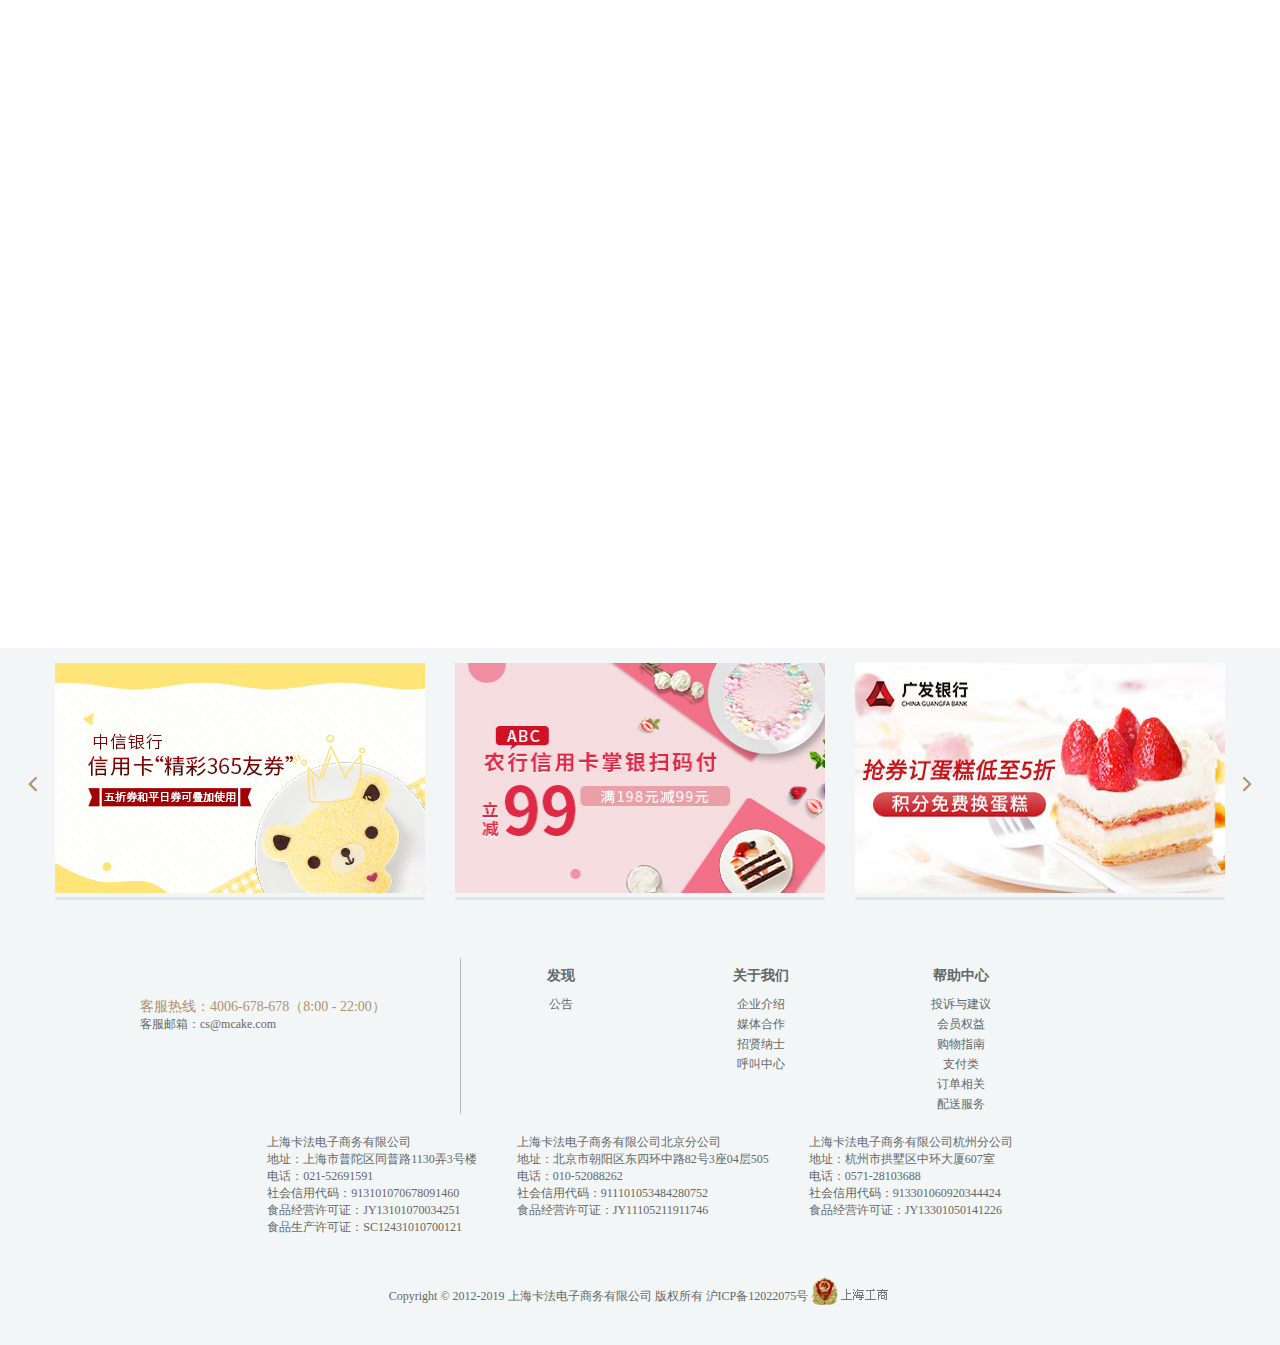
<file: public/footer.html>
<!DOCTYPE html>
<html lang="en">
<head>
    <meta charset="UTF-8">
    <meta name="viewport" content="width=device-width, initial-scale=1.0">
    <meta http-equiv="X-UA-Compatible" content="ie=edge">
    <title>Document</title>
    <link rel="stylesheet" href="./css/comm.css">
    <link rel="stylesheet" href="./css/footer.css">
    <link rel="stylesheet" href="./css/iconfont/iconfont.css">
</head>
<body>
    <br><br><br><br><br><br><br><br><br><br><br><br><br><br><br><br><br><br><br><br><br><br><br><br><br><br><br><br><br><br><br><br><br><br><br><br>
    <footer class="footer">
        <table></table>
        <div class="wallBox">
            <span class="iconfont icon-angle-left"></span>
            <span class="iconfont icon-angle-right"></span>
            <div class="wallBox-scroller">
                <table></table>
                <ul class="scrollerList clearfix trans">
                    <li>
                        <a href="javascript:;">
                            <img src="img/1.jpg" alt="">
                        </a>
                    </li>
                    <li>
                        <a href="javascript:;">
                            <img src="img/2.jpg" alt="">
                        </a>
                    </li>
                    <li>
                        <a href="javascript:;">
                            <img src="img/3.jpg" alt="">
                        </a>
                    </li>
                    <li>
                        <a href="javascript:;">
                            <img src="img/4.jpg" alt="">
                        </a>
                    </li>
                    <li>
                        <a href="javascript:;">
                            <img src="img/5.jpg" alt="">
                        </a>
                    </li>
                    <li>
                        <a href="javascript:;">
                            <img src="img/1.jpg" alt="">
                        </a>
                    </li>
                    <li>
                        <a href="javascript:;">
                            <img src="img/2.jpg" alt="">
                        </a>
                    </li>
                    <li>
                        <a href="javascript:;">
                            <img src="img/3.jpg" alt="">
                        </a>
                    </li>
                    <li>
                        <a href="javascript:;">
                            <img src="img/4.jpg" alt="">
                        </a>
                    </li>
                </ul>
            </div>
        </div>
        <div class="footBox">
            <div class="boxLeft">
                <p>客服热线：4006-678-678（8:00 - 22:00）</p>
                <p>客服邮箱：cs@mcake.com</p>
            </div>
            <div class="boxRight">
                <ul class="discover">
                    <li><b>发现</b></li>
                    <li>公告</li>
                    <li><span></span><span></span></li>
                </ul>
                <ul class="aboutus">
                    <li><b>关于我们</b></li>
                    <li>企业介绍</li>
                    <li>媒体合作</li>
                    <li>招贤纳士</li>
                    <li>呼叫中心</li>
                </ul>
                <ul class="help">
                    <li><b>帮助中心</b></li>
                    <li>投诉与建议</li>
                    <li>会员权益</li>
                    <li>购物指南</li>
                    <li>支付类</li>
                    <li>订单相关</li>
                    <li>配送服务</li>
                </ul>
            </div>
            <div class="clearfix"></div>
        </div>
        <div class="copyRighta">
            <table>
                <tr>
                    <td>
                        上海卡法电子商务有限公司
                    </td>
                    <td>
                        上海卡法电子商务有限公司北京分公司
                    </td>
                    <td>
                        上海卡法电子商务有限公司杭州分公司
                    </td>
                </tr>
                <tr>
                    <td>
                        地址：上海市普陀区同普路1130弄3号楼
                    </td>
                    <td>
                        地址：北京市朝阳区东四环中路82号3座04层505
                    </td>
                    <td>
                        地址：杭州市拱墅区中环大厦607室
                    </td>
                </tr>
                <tr>
                    <td>
                        电话：021-52691591
                    </td>
                    <td>
                        电话：010-52088262
                    </td>
                    <td>
                        电话：0571-28103688
                    </td>
                </tr>
                <tr>
                    <td>
                        社会信用代码：913101070678091460
                    </td>
                    <td>
                        社会信用代码：911101053484280752
                    </td>
                    <td>
                        社会信用代码：913301060920344424
                    </td>
                </tr>
                <tr>
                    <td>
                        食品经营许可证：JY13101070034251
                    </td>
                    <td>
                        食品经营许可证：JY11105211911746
                    </td>
                    <td>
                        食品经营许可证：JY13301050141226
                    </td>
                </tr>
                <tr>
                    <td>
                        食品生产许可证：SC12431010700121
                    </td>
                    <td></td>
                    <td></td>
                </tr>
            </table>
        </div>
        <div class="copyRightb">
            Copyright &copy 2012-2019 上海卡法电子商务有限公司 版权所有 沪ICP备12022075号 <img src="img/gs.png"> 
        </div>
    </footer>
    <script src="js/jquery-1.11.3.js"></script>
    <script src="js/footer.js"></script>
</body>
</html>
</file>
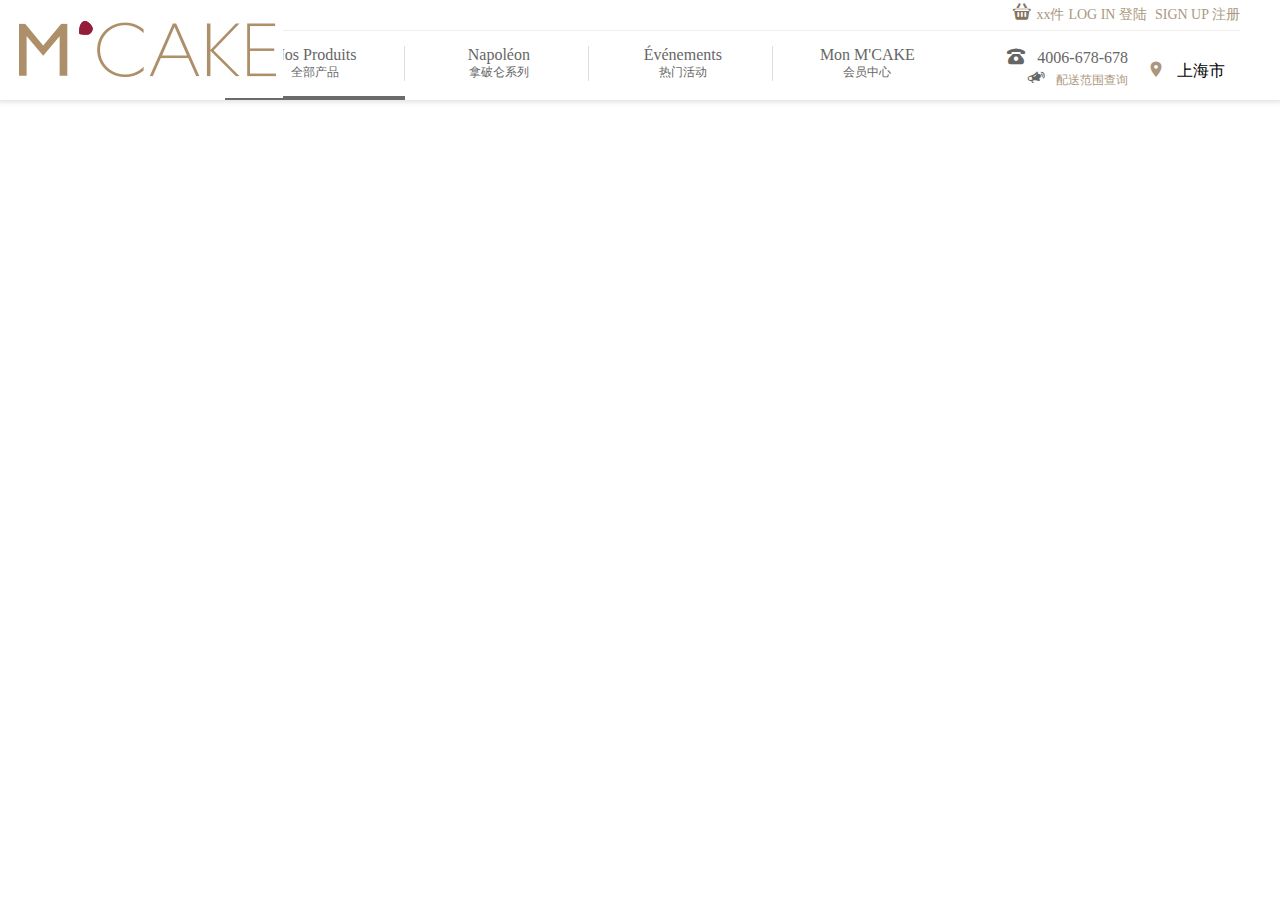
<file: public/header.html>
<!DOCTYPE html>
<html lang="en">
<head>
    <meta charset="UTF-8">
    <meta name="viewport" content="width=device-width, initial-scale=1.0">
    <meta http-equiv="X-UA-Compatible" content="ie=edge">
    <title>Document</title>
    <link rel="stylesheet" href="./css/comm.css">
    <link rel="stylesheet" href="./css/header.css">
    <link rel="stylesheet" href="./css/iconfont/iconfont.css">
</head>
<body>
    <header class="headerBkg">
        <div class="headerBox">
            <div class="boxTop">
                <span class="iconfont icon-gouwulan"></span>
                <a href="javascript:;">xx件</a>
                <a href="javascript:;">LOG IN 登陆</a>&nbsp
                <a href="javascript:;">SIGN UP 注册</a>
            </div>
            <img src="./img/logo.png" alt="" class="headerLogo">
            <div class="boxBottom">
                <ul class="navBox">
                    <li class="active">
                        <a href="javascript:;">
                            <p>Nos Produits</p>
                            <p>全部产品</p>
                        </a>
                    </li>
                    <li>
                        <a href="javascript:;">
                            <p>Napoléon</p>
                            <p>拿破仑系列</p>
                        </a>
                    </li>
                    <li>
                        <a href="javascript:;">
                            <p>Événements</p>
                            <p>热门活动</p>
                        </a>
                    </li>
                    <li>
                        <a href="javascript:;">
                            <p>Mon M'CAKE</p>
                            <p>会员中心</p>
                        </a>
                    </li>
                </ul>
                <div class="headerRight">
                    <ul>
                        <li>
                            <span class="iconfont icon-dianhua"></span>
                            4006-678-678
                        </li>
                        <li>
                            <span class="iconfont icon-laba"></span>
                            配送范围查询
                        </li>
                    </ul>
                </div>
                <div class="city">
                    <span class="iconfont icon-dingwei"></span>
                    <ul class="clist">
                        <li>上海市</li>
                        <!-- <li>北京市</li> -->
                        <!-- <li>杭州市</li> -->
                        <!-- <li>苏州市</li> -->
                    </ul>
                </div>
            </div>
        </div>
    </header>
    <script src="js/jquery-1.11.3.js"></script>
    <script src="js/header.js"></script>
</body>
</html>
</file>
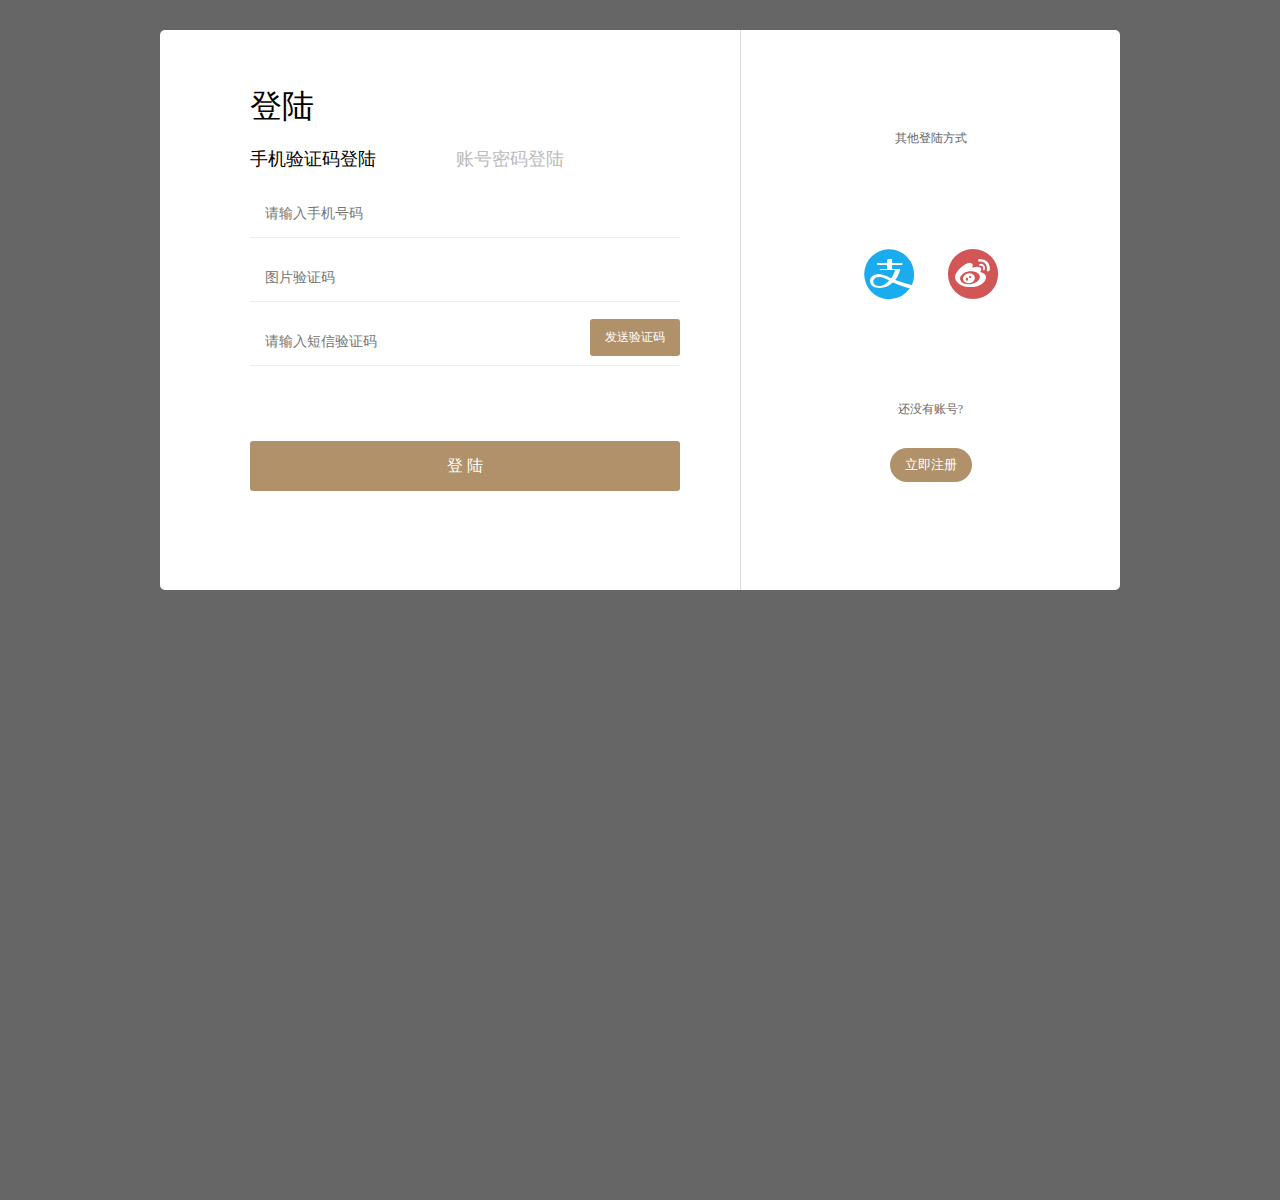
<file: public/log.html>
<!DOCTYPE html>
<html lang="en">
<head>
    <meta charset="UTF-8">
    <meta name="viewport" content="width=device-width, initial-scale=1.0">
    <meta http-equiv="X-UA-Compatible" content="ie=edge">
    <title>登陆界面</title>
    <link rel="stylesheet" href="./css/comm.css">
    <link rel="stylesheet" href="./css/log.css">
    <link rel="stylesheet" href="./css/iconfont/iconfont.css">
</head>
<body>
    <div class="bgp">
        <table></table>
        <!-- 登陆页面主体 -->
        <div class="main">
            <!-- 左边 -->
            <div class="mainLeft">
                <h1>登陆</h1>
                <ul id="tab">
                    <li class="phoneLogin active" data-toggle="tabs" data-id="tab1">手机验证码登陆</li>
                    <li class="accountLogin" data-toggle="tabs" data-id="tab2">账号密码登陆</li>
                </ul>
                <div class="tabsContainer">
                    <div class="tabItem1" id="tab1">
                        <input type="text" placeholder="请输入手机号码" class="inputStyle" >
                        <input type="text" placeholder="图片验证码" class="inputStyle">
                        <!-- <img src="" alt=""> -->
                        <input type="text" placeholder="请输入短信验证码" class="inputStyle">
                        <button class="codeBtn">发送验证码</button>
                        <button class="loginBtn">登 陆</button>
                    </div>
                    <div class="tabItem2" id="tab2">
                        <input type="text" placeholder="请输入用户名" class="inputStyle">
                        <input type="text" placeholder="请输入密码" class="inputStyle">
                        <a class="codeBtn">忘记密码</a>
                        <button class="loginBtn">登 陆</button>
                    </div>
                </div>
            </div>
            <!-- 右边 -->
            <div class="mainRight">
                <table></table>
                <div class="right">
                    <p>其他登陆方式</p>
                    <div>
                        <span class="iconfont icon-zhifubao"></span>
                        <span class="iconfont icon-weibo"></span>
                    </div>
                    <a href="">还没有账号?</a>
                    <button class="regBtn">立即注册</button>
                </div>
            </div>
        </div>
    </div>
    <script src="js/jquery-1.11.3.js"></script>
    <script src="js/logreg.js"></script>
</body>
</html>
</file>
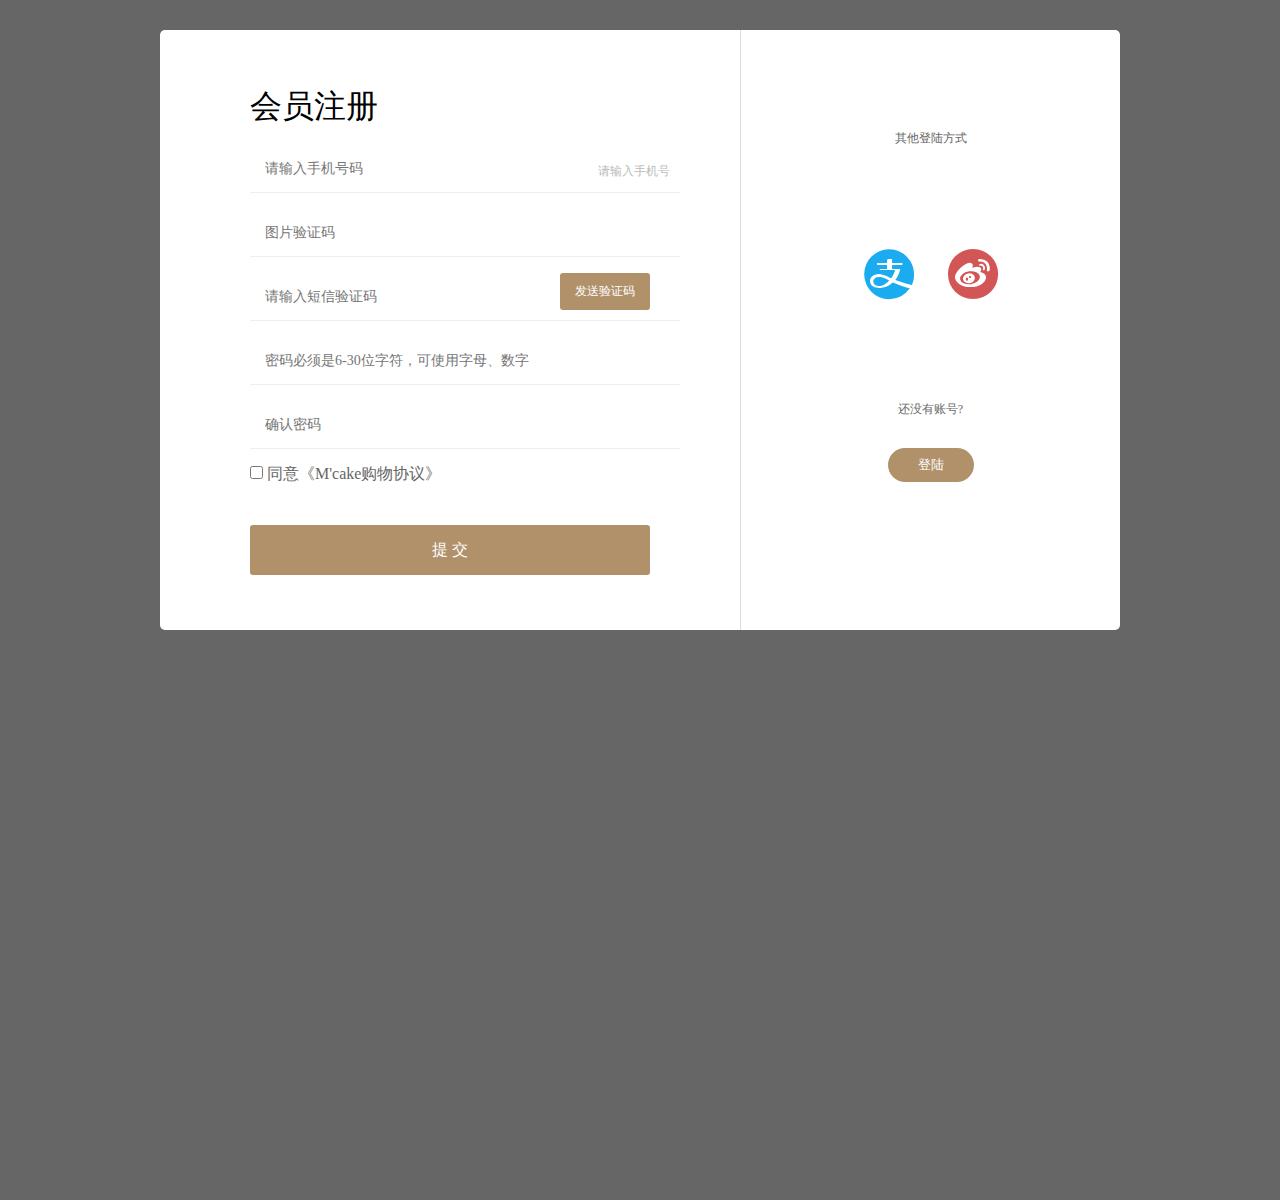
<file: public/register.html>
<!DOCTYPE html>
<html lang="en">
<head>
    <meta charset="UTF-8">
    <meta name="viewport" content="width=device-width, initial-scale=1.0">
    <meta http-equiv="X-UA-Compatible" content="ie=edge">
    <title>注册界面</title>
    <link rel="stylesheet" href="./css/comm.css">
    <link rel="stylesheet" href="./css/register.css">
    <link rel="stylesheet" href="./css/iconfont/iconfont.css">
</head>
<body>
    <div class="bgp">
        <table></table>
        <!-- 登陆页面主体 -->
        <div class="main">
            <!-- 左边 -->
            <div class="mainLeft">
                <h1>会员注册</h1>
                <div class="item">
                    <form action="">
                        <input type="text" placeholder="请输入手机号码" class="inputStyle" name="phone"><span class="pck">请输入手机号</span>
                        <input type="text" placeholder="图片验证码" class="inputStyle" name="picCode">
                        <!-- <img src="" alt=""> -->
                        <input type="text" placeholder="请输入短信验证码" class="inputStyle" name="textCode">
                        <button class="codeBtn">发送验证码</button><span class="sendCode"></span>
                        <input type="password" placeholder="密码必须是6-30位字符，可使用字母、数字" class="inputStyle" name="upwd">
                        <input type="password" placeholder="确认密码" class="inputStyle" name="ckupwd">
                        <!-- <span class="iconfont icon-yuanxing"> -->
                            <input type="checkbox" class="accept" name="ck">
                        <!-- </span> -->
                        <span class="deal">同意《M'cake购物协议》</span>
                        <button class="submit">提 交</button>
                    </form>
                </div>
            </div>
            <!-- 右边 -->
            <div class="mainRight">
                <table></table>
                <div class="right">
                    <p>其他登陆方式</p>
                    <div>
                        <span class="iconfont icon-zhifubao"></span>
                        <span class="iconfont icon-weibo"></span>
                    </div>
                    <a href="javascript:;">还没有账号?</a>
                    <button class="regBtn">登陆</button>
                </div>
            </div>
        </div>
    </div>
    <script src="js/jquery-1.11.3.js"></script>
    <script src="js/logreg.js"></script>
    <script src="js/register.js"></script>
    
</body>
</html>
</file>
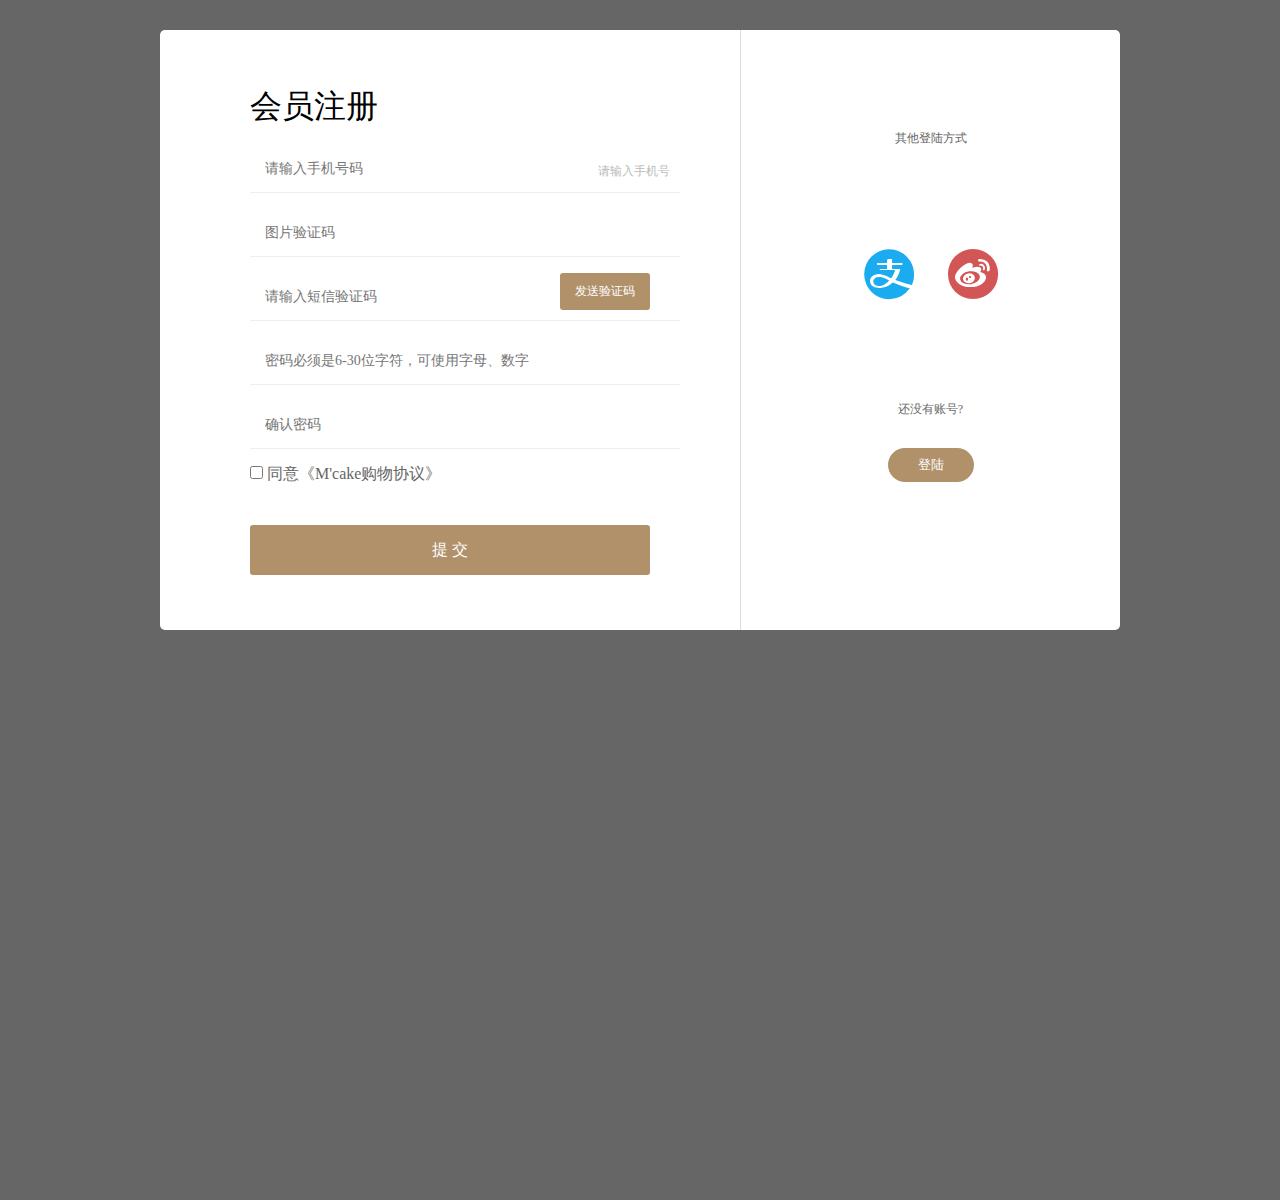
<file: public/public/register.html>
<!DOCTYPE html>
<html lang="en">
<head>
    <meta charset="UTF-8">
    <meta name="viewport" content="width=device-width, initial-scale=1.0">
    <meta http-equiv="X-UA-Compatible" content="ie=edge">
    <title>注册界面</title>
    <link rel="stylesheet" href="./css/comm.css">
    <link rel="stylesheet" href="./css/register.css">
    <link rel="stylesheet" href="./css/iconfont/iconfont.css">
</head>
<body>
    <div class="bgp">
        <table></table>
        <!-- 登陆页面主体 -->
        <div class="main">
            <!-- 左边 -->
            <div class="mainLeft">
                <h1>会员注册</h1>
                <div class="item">
                    
                        <input type="text" placeholder="请输入手机号码" class="inputStyle" maxlength="11" name="phone" id="phone">
                        <span id="pck">请输入手机号</span>
                        <input type="text" placeholder="图片验证码" class="inputStyle" name="picCode">
                        <!-- <img src="" alt=""> -->
                        <input type="text" placeholder="请输入短信验证码" class="inputStyle" name="textCode">
                        <button class="codeBtn">发送验证码</button>
                        <span class="sendCode"></span>
                        <input type="password" placeholder="密码必须是6-30位字符，可使用字母、数字" class="inputStyle" name="upwd" id="upwd">
                        <span id="upck"></span>
                        <input type="password" placeholder="确认密码" class="inputStyle" name="ckupwd" id="reupwd">
                        <span id="upreck"></span>
                        <input type="checkbox" class="accept" name="ck">
                        <span class="deal">同意《M'cake购物协议》</span>
                        <button class="submit" disabled>提 交</button>
                    
                </div>
            </div>
            <!-- 右边 -->
            <div class="mainRight">
                <table></table>
                <div class="right">
                    <p>其他登陆方式</p>
                    <div>
                        <span class="iconfont icon-zhifubao"></span>
                        <span class="iconfont icon-weibo"></span>
                    </div>
                    <a href="javascript:;">还没有账号?</a>
                    <button class="regBtn">登陆</button>
                </div>
            </div>
        </div>
    </div>
    <script src="js/jquery-1.11.3.js"></script>
    <script src="js/logreg.js"></script>
    <script src="js/ajax.js"></script>
    <script src="js/register.js"></script>
</body>
</html>
</file>
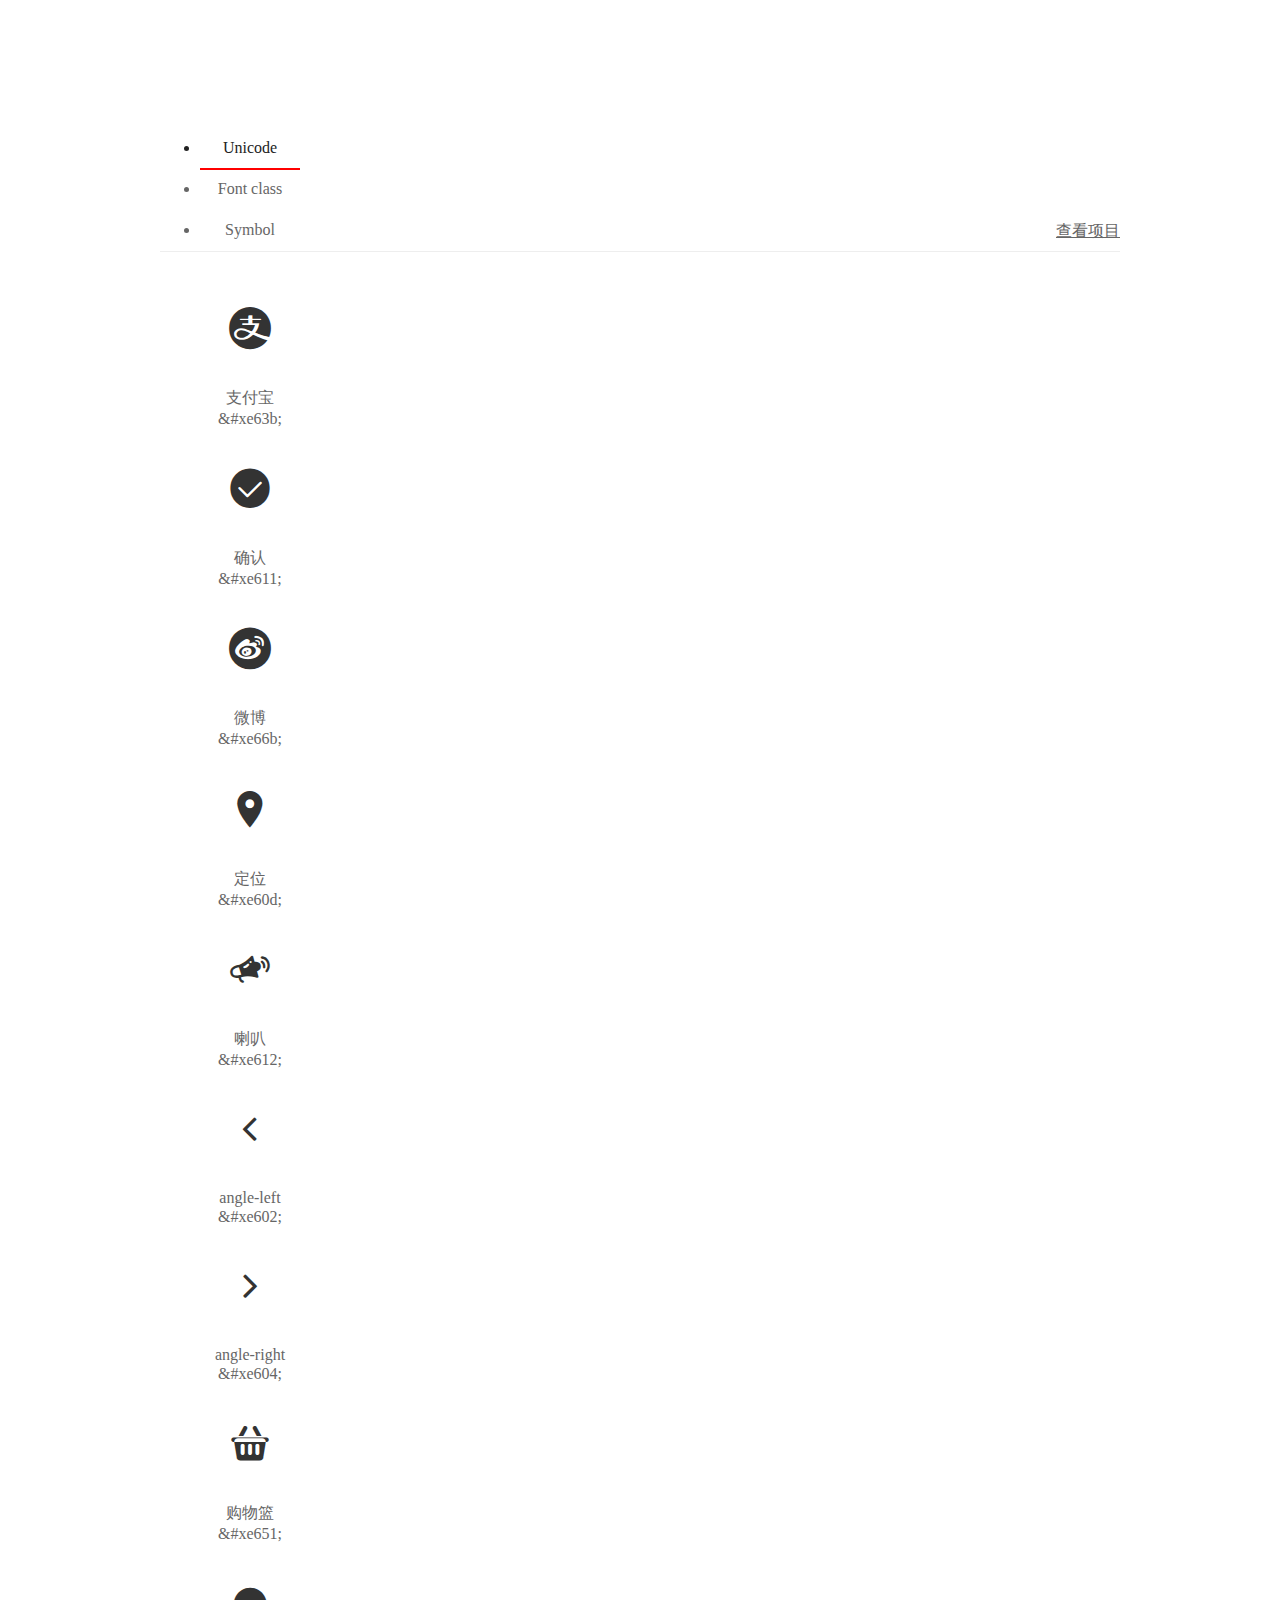
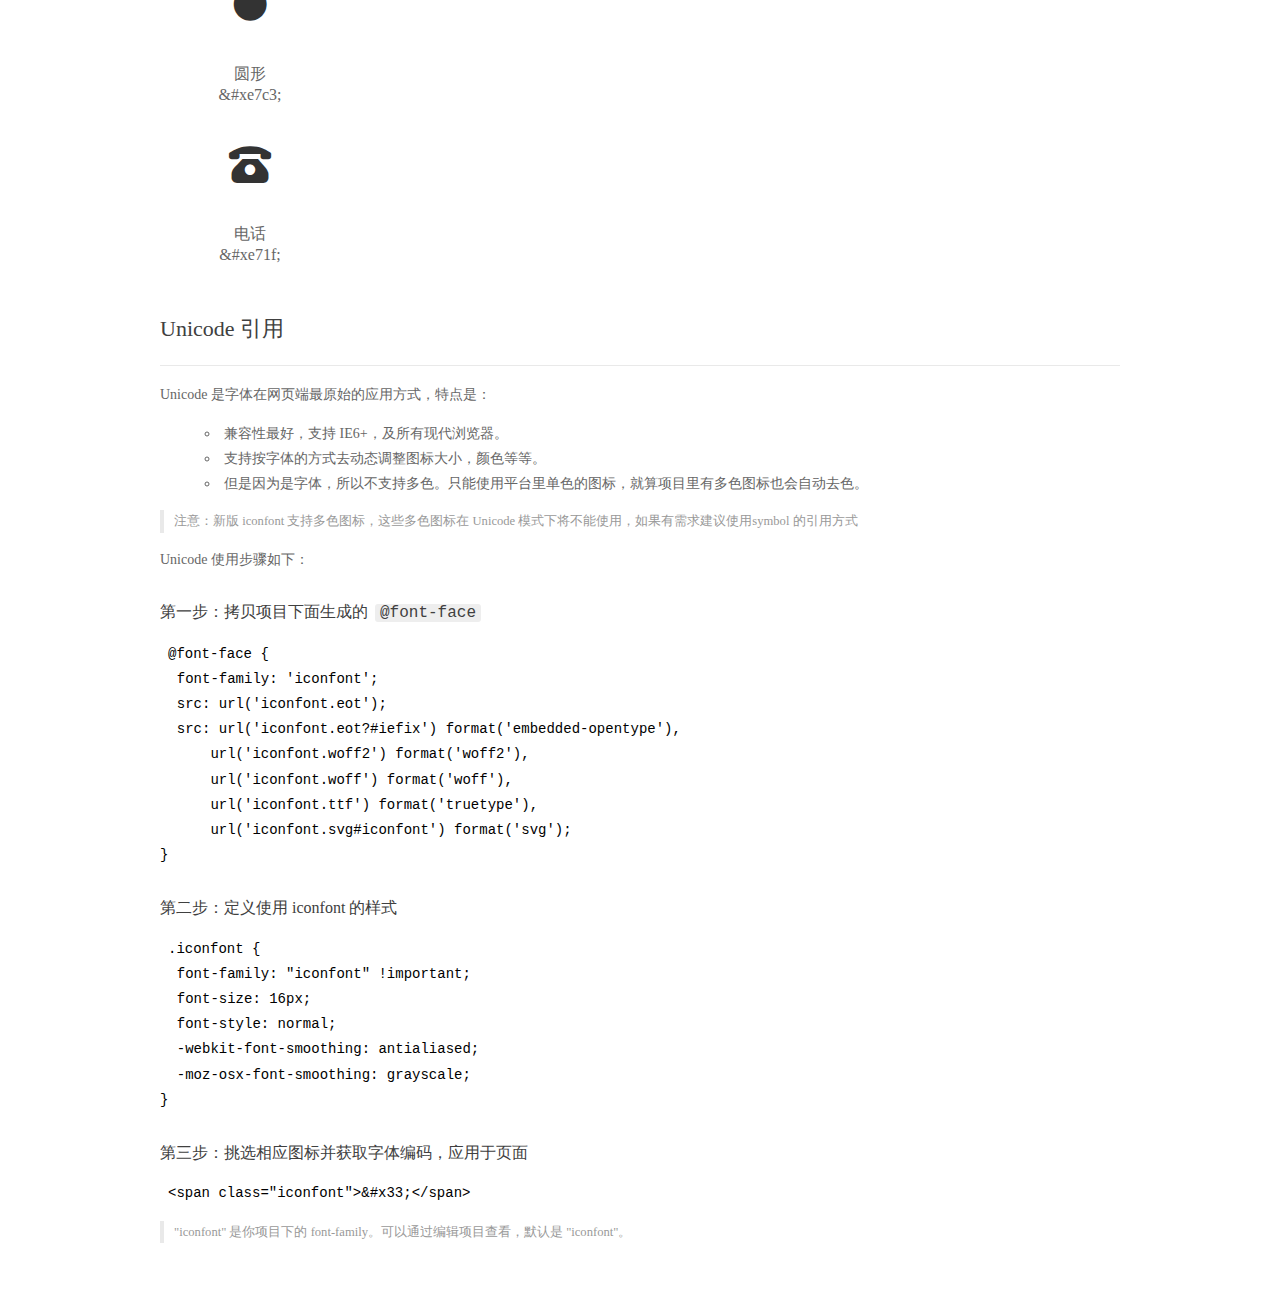
<file: public/css/iconfont/demo_index.html>
<!DOCTYPE html>
<html>
<head>
  <meta charset="utf-8"/>
  <title>IconFont Demo</title>
  <link rel="shortcut icon" href="https://gtms04.alicdn.com/tps/i4/TB1_oz6GVXXXXaFXpXXJDFnIXXX-64-64.ico" type="image/x-icon"/>
  <link rel="stylesheet" href="https://g.alicdn.com/thx/cube/1.3.2/cube.min.css">
  <link rel="stylesheet" href="demo.css">
  <link rel="stylesheet" href="iconfont.css">
  <script src="iconfont.js"></script>
  <!-- jQuery -->
  <script src="https://a1.alicdn.com/oss/uploads/2018/12/26/7bfddb60-08e8-11e9-9b04-53e73bb6408b.js"></script>
  <!-- 代码高亮 -->
  <script src="https://a1.alicdn.com/oss/uploads/2018/12/26/a3f714d0-08e6-11e9-8a15-ebf944d7534c.js"></script>
</head>
<body>
  <div class="main">
    <h1 class="logo"><a href="https://www.iconfont.cn/" title="iconfont 首页" target="_blank">&#xe86b;</a></h1>
    <div class="nav-tabs">
      <ul id="tabs" class="dib-box">
        <li class="dib active"><span>Unicode</span></li>
        <li class="dib"><span>Font class</span></li>
        <li class="dib"><span>Symbol</span></li>
      </ul>
      
      <a href="https://www.iconfont.cn/manage/index?manage_type=myprojects&projectId=1287974" target="_blank" class="nav-more">查看项目</a>
      
    </div>
    <div class="tab-container">
      <div class="content unicode" style="display: block;">
          <ul class="icon_lists dib-box">
          
            <li class="dib">
              <span class="icon iconfont">&#xe63b;</span>
                <div class="name">支付宝</div>
                <div class="code-name">&amp;#xe63b;</div>
              </li>
          
            <li class="dib">
              <span class="icon iconfont">&#xe611;</span>
                <div class="name">确认</div>
                <div class="code-name">&amp;#xe611;</div>
              </li>
          
            <li class="dib">
              <span class="icon iconfont">&#xe66b;</span>
                <div class="name">微博</div>
                <div class="code-name">&amp;#xe66b;</div>
              </li>
          
            <li class="dib">
              <span class="icon iconfont">&#xe60d;</span>
                <div class="name">定位</div>
                <div class="code-name">&amp;#xe60d;</div>
              </li>
          
            <li class="dib">
              <span class="icon iconfont">&#xe612;</span>
                <div class="name">喇叭</div>
                <div class="code-name">&amp;#xe612;</div>
              </li>
          
            <li class="dib">
              <span class="icon iconfont">&#xe602;</span>
                <div class="name">angle-left</div>
                <div class="code-name">&amp;#xe602;</div>
              </li>
          
            <li class="dib">
              <span class="icon iconfont">&#xe604;</span>
                <div class="name">angle-right</div>
                <div class="code-name">&amp;#xe604;</div>
              </li>
          
            <li class="dib">
              <span class="icon iconfont">&#xe651;</span>
                <div class="name">购物篮</div>
                <div class="code-name">&amp;#xe651;</div>
              </li>
          
            <li class="dib">
              <span class="icon iconfont">&#xe7c3;</span>
                <div class="name">圆形</div>
                <div class="code-name">&amp;#xe7c3;</div>
              </li>
          
            <li class="dib">
              <span class="icon iconfont">&#xe71f;</span>
                <div class="name">电话</div>
                <div class="code-name">&amp;#xe71f;</div>
              </li>
          
          </ul>
          <div class="article markdown">
          <h2 id="unicode-">Unicode 引用</h2>
          <hr>

          <p>Unicode 是字体在网页端最原始的应用方式，特点是：</p>
          <ul>
            <li>兼容性最好，支持 IE6+，及所有现代浏览器。</li>
            <li>支持按字体的方式去动态调整图标大小，颜色等等。</li>
            <li>但是因为是字体，所以不支持多色。只能使用平台里单色的图标，就算项目里有多色图标也会自动去色。</li>
          </ul>
          <blockquote>
            <p>注意：新版 iconfont 支持多色图标，这些多色图标在 Unicode 模式下将不能使用，如果有需求建议使用symbol 的引用方式</p>
          </blockquote>
          <p>Unicode 使用步骤如下：</p>
          <h3 id="-font-face">第一步：拷贝项目下面生成的 <code>@font-face</code></h3>
<pre><code class="language-css"
>@font-face {
  font-family: 'iconfont';
  src: url('iconfont.eot');
  src: url('iconfont.eot?#iefix') format('embedded-opentype'),
      url('iconfont.woff2') format('woff2'),
      url('iconfont.woff') format('woff'),
      url('iconfont.ttf') format('truetype'),
      url('iconfont.svg#iconfont') format('svg');
}
</code></pre>
          <h3 id="-iconfont-">第二步：定义使用 iconfont 的样式</h3>
<pre><code class="language-css"
>.iconfont {
  font-family: "iconfont" !important;
  font-size: 16px;
  font-style: normal;
  -webkit-font-smoothing: antialiased;
  -moz-osx-font-smoothing: grayscale;
}
</code></pre>
          <h3 id="-">第三步：挑选相应图标并获取字体编码，应用于页面</h3>
<pre>
<code class="language-html"
>&lt;span class="iconfont"&gt;&amp;#x33;&lt;/span&gt;
</code></pre>
          <blockquote>
            <p>"iconfont" 是你项目下的 font-family。可以通过编辑项目查看，默认是 "iconfont"。</p>
          </blockquote>
          </div>
      </div>
      <div class="content font-class">
        <ul class="icon_lists dib-box">
          
          <li class="dib">
            <span class="icon iconfont icon-zhifubao"></span>
            <div class="name">
              支付宝
            </div>
            <div class="code-name">.icon-zhifubao
            </div>
          </li>
          
          <li class="dib">
            <span class="icon iconfont icon-queren"></span>
            <div class="name">
              确认
            </div>
            <div class="code-name">.icon-queren
            </div>
          </li>
          
          <li class="dib">
            <span class="icon iconfont icon-weibo"></span>
            <div class="name">
              微博
            </div>
            <div class="code-name">.icon-weibo
            </div>
          </li>
          
          <li class="dib">
            <span class="icon iconfont icon-dingwei"></span>
            <div class="name">
              定位
            </div>
            <div class="code-name">.icon-dingwei
            </div>
          </li>
          
          <li class="dib">
            <span class="icon iconfont icon-laba"></span>
            <div class="name">
              喇叭
            </div>
            <div class="code-name">.icon-laba
            </div>
          </li>
          
          <li class="dib">
            <span class="icon iconfont icon-angle-left"></span>
            <div class="name">
              angle-left
            </div>
            <div class="code-name">.icon-angle-left
            </div>
          </li>
          
          <li class="dib">
            <span class="icon iconfont icon-angle-right"></span>
            <div class="name">
              angle-right
            </div>
            <div class="code-name">.icon-angle-right
            </div>
          </li>
          
          <li class="dib">
            <span class="icon iconfont icon-gouwulan"></span>
            <div class="name">
              购物篮
            </div>
            <div class="code-name">.icon-gouwulan
            </div>
          </li>
          
          <li class="dib">
            <span class="icon iconfont icon-yuanxing"></span>
            <div class="name">
              圆形
            </div>
            <div class="code-name">.icon-yuanxing
            </div>
          </li>
          
          <li class="dib">
            <span class="icon iconfont icon-dianhua"></span>
            <div class="name">
              电话
            </div>
            <div class="code-name">.icon-dianhua
            </div>
          </li>
          
        </ul>
        <div class="article markdown">
        <h2 id="font-class-">font-class 引用</h2>
        <hr>

        <p>font-class 是 Unicode 使用方式的一种变种，主要是解决 Unicode 书写不直观，语意不明确的问题。</p>
        <p>与 Unicode 使用方式相比，具有如下特点：</p>
        <ul>
          <li>兼容性良好，支持 IE8+，及所有现代浏览器。</li>
          <li>相比于 Unicode 语意明确，书写更直观。可以很容易分辨这个 icon 是什么。</li>
          <li>因为使用 class 来定义图标，所以当要替换图标时，只需要修改 class 里面的 Unicode 引用。</li>
          <li>不过因为本质上还是使用的字体，所以多色图标还是不支持的。</li>
        </ul>
        <p>使用步骤如下：</p>
        <h3 id="-fontclass-">第一步：引入项目下面生成的 fontclass 代码：</h3>
<pre><code class="language-html">&lt;link rel="stylesheet" href="./iconfont.css"&gt;
</code></pre>
        <h3 id="-">第二步：挑选相应图标并获取类名，应用于页面：</h3>
<pre><code class="language-html">&lt;span class="iconfont icon-xxx"&gt;&lt;/span&gt;
</code></pre>
        <blockquote>
          <p>"
            iconfont" 是你项目下的 font-family。可以通过编辑项目查看，默认是 "iconfont"。</p>
        </blockquote>
      </div>
      </div>
      <div class="content symbol">
          <ul class="icon_lists dib-box">
          
            <li class="dib">
                <svg class="icon svg-icon" aria-hidden="true">
                  <use xlink:href="#icon-zhifubao"></use>
                </svg>
                <div class="name">支付宝</div>
                <div class="code-name">#icon-zhifubao</div>
            </li>
          
            <li class="dib">
                <svg class="icon svg-icon" aria-hidden="true">
                  <use xlink:href="#icon-queren"></use>
                </svg>
                <div class="name">确认</div>
                <div class="code-name">#icon-queren</div>
            </li>
          
            <li class="dib">
                <svg class="icon svg-icon" aria-hidden="true">
                  <use xlink:href="#icon-weibo"></use>
                </svg>
                <div class="name">微博</div>
                <div class="code-name">#icon-weibo</div>
            </li>
          
            <li class="dib">
                <svg class="icon svg-icon" aria-hidden="true">
                  <use xlink:href="#icon-dingwei"></use>
                </svg>
                <div class="name">定位</div>
                <div class="code-name">#icon-dingwei</div>
            </li>
          
            <li class="dib">
                <svg class="icon svg-icon" aria-hidden="true">
                  <use xlink:href="#icon-laba"></use>
                </svg>
                <div class="name">喇叭</div>
                <div class="code-name">#icon-laba</div>
            </li>
          
            <li class="dib">
                <svg class="icon svg-icon" aria-hidden="true">
                  <use xlink:href="#icon-angle-left"></use>
                </svg>
                <div class="name">angle-left</div>
                <div class="code-name">#icon-angle-left</div>
            </li>
          
            <li class="dib">
                <svg class="icon svg-icon" aria-hidden="true">
                  <use xlink:href="#icon-angle-right"></use>
                </svg>
                <div class="name">angle-right</div>
                <div class="code-name">#icon-angle-right</div>
            </li>
          
            <li class="dib">
                <svg class="icon svg-icon" aria-hidden="true">
                  <use xlink:href="#icon-gouwulan"></use>
                </svg>
                <div class="name">购物篮</div>
                <div class="code-name">#icon-gouwulan</div>
            </li>
          
            <li class="dib">
                <svg class="icon svg-icon" aria-hidden="true">
                  <use xlink:href="#icon-yuanxing"></use>
                </svg>
                <div class="name">圆形</div>
                <div class="code-name">#icon-yuanxing</div>
            </li>
          
            <li class="dib">
                <svg class="icon svg-icon" aria-hidden="true">
                  <use xlink:href="#icon-dianhua"></use>
                </svg>
                <div class="name">电话</div>
                <div class="code-name">#icon-dianhua</div>
            </li>
          
          </ul>
          <div class="article markdown">
          <h2 id="symbol-">Symbol 引用</h2>
          <hr>

          <p>这是一种全新的使用方式，应该说这才是未来的主流，也是平台目前推荐的用法。相关介绍可以参考这篇<a href="">文章</a>
            这种用法其实是做了一个 SVG 的集合，与另外两种相比具有如下特点：</p>
          <ul>
            <li>支持多色图标了，不再受单色限制。</li>
            <li>通过一些技巧，支持像字体那样，通过 <code>font-size</code>, <code>color</code> 来调整样式。</li>
            <li>兼容性较差，支持 IE9+，及现代浏览器。</li>
            <li>浏览器渲染 SVG 的性能一般，还不如 png。</li>
          </ul>
          <p>使用步骤如下：</p>
          <h3 id="-symbol-">第一步：引入项目下面生成的 symbol 代码：</h3>
<pre><code class="language-html">&lt;script src="./iconfont.js"&gt;&lt;/script&gt;
</code></pre>
          <h3 id="-css-">第二步：加入通用 CSS 代码（引入一次就行）：</h3>
<pre><code class="language-html">&lt;style&gt;
.icon {
  width: 1em;
  height: 1em;
  vertical-align: -0.15em;
  fill: currentColor;
  overflow: hidden;
}
&lt;/style&gt;
</code></pre>
          <h3 id="-">第三步：挑选相应图标并获取类名，应用于页面：</h3>
<pre><code class="language-html">&lt;svg class="icon" aria-hidden="true"&gt;
  &lt;use xlink:href="#icon-xxx"&gt;&lt;/use&gt;
&lt;/svg&gt;
</code></pre>
          </div>
      </div>

    </div>
  </div>
  <script>
  $(document).ready(function () {
      $('.tab-container .content:first').show()

      $('#tabs li').click(function (e) {
        var tabContent = $('.tab-container .content')
        var index = $(this).index()

        if ($(this).hasClass('active')) {
          return
        } else {
          $('#tabs li').removeClass('active')
          $(this).addClass('active')

          tabContent.hide().eq(index).fadeIn()
        }
      })
    })
  </script>
</body>
</html>
</file>
<file: public/css/comm.css>
*{
    margin:0;
	padding:0;
	font-family: tahoma,"microsoft yahei";
	/* font-size:14px; */
}
.clearfix:before,.clearfix:after{
	display: block;
	content: "";
	clear: both;
}
</file>
<file: public/css/footer.css>
/* 最外层 */
.footer{
    width:100%;
    /* height:500px; */
    position:relative;
    bottom:0;
    background:#f2f6f7;

}
/* 轮播图主体定位 */
.wallBox{
    position: relative;
    width:1200px;
    margin:0 auto;
    /* border:1px solid red; */
    /* margin-top:10px; */
}
/* 轮播图箭头 */
.icon-angle-left:before,.icon-angle-right:before{
    font-size:26px;
    position:absolute;
    color:#b0916a;
    top:45%;
}
.icon-angle-left:before{
    left:-20px;
}
.icon-angle-right:before{
    right:-20px;
}
/* 轮播图区域 */
.wallBox-scroller{
    width:1200px;
    height:270px;
    overflow:hidden;
    position: relative;
}
.scrollerList{
    position:absolute;
    top:0;
    list-style:none;
    width:3600px;
    height:280px;
    font-size:0;
    left:-400px;
    /* margin-left:0; */

}
.scrollerList li{
    display:inline;
    
}
.scrollerList img{
    width:370px;
    max-height:230px; 
}
.scrollerList a{
    display:inline-block;
    width:370px;
    height:230px;
    text-align: center;
    margin:15px;

    border-bottom:3px solid #d9e8ec;
    /* margin:16px 15px; */
    padding-bottom:4px;
}
.scrollerList a:hover{
    border-bottom:3px solid #666;
}
.scrollerList trans{
    transition:all .5s linear;
}
/* 底部文字部分 */
.footBox,.copyRighta,.copyRightb{
    width:1000px;
    margin:0 auto;
    font-size:12px;
    color:#666;
}
.footBox{
    padding:40px 0 20px;
    
}
.boxLeft{
    float:left;
    width:300px;
    padding:40px 0 20px;
    
}
.boxLeft p:first-child{
    color:#b0916a;
    font-size:14px;
}
.boxRight{
    float:left;
    margin-left:20px;
    border-left:1px solid #bbb;
}
.boxRight ul{
    float:left;
    list-style:none;
    text-align:center;
    width:200px;
}

.boxRight ul li{
    height:20px;
    line-height:20px;
}
.boxRight ul li:first-child{
    font-size:14px;
    padding:8px 0;
}
.copyRighta table{
    margin:0 auto;
    border-spacing:40px 0;
}
.copyRightb{
    width:1000px;
    text-align:center;
    padding:40px 0;
}
.copyRightb img{
    vertical-align: baseline;
    margin-bottom:-7px;
}
</file>
<file: public/css/iconfont/iconfont.css>
@font-face {font-family: "iconfont";
  src: url('iconfont.eot?t=1563000372679'); /* IE9 */
  src: url('iconfont.eot?t=1563000372679#iefix') format('embedded-opentype'), /* IE6-IE8 */
  url('[data-uri]') format('woff2'),
  url('iconfont.woff?t=1563000372679') format('woff'),
  url('iconfont.ttf?t=1563000372679') format('truetype'), /* chrome, firefox, opera, Safari, Android, iOS 4.2+ */
  url('iconfont.svg?t=1563000372679#iconfont') format('svg'); /* iOS 4.1- */
}

.iconfont {
  font-family: "iconfont" !important;
  font-size: 16px;
  font-style: normal;
  -webkit-font-smoothing: antialiased;
  -moz-osx-font-smoothing: grayscale;
}

.icon-zhifubao:before {
  content: "\e63b";
}

.icon-queren:before {
  content: "\e611";
}

.icon-weibo:before {
  content: "\e66b";
}

.icon-dingwei:before {
  content: "\e60d";
}

.icon-laba:before {
  content: "\e612";
}

.icon-angle-left:before {
  content: "\e602";
}

.icon-angle-right:before {
  content: "\e604";
}

.icon-gouwulan:before {
  content: "\e651";
}

.icon-yuanxing:before {
  content: "\e7c3";
}

.icon-dianhua:before {
  content: "\e71f";
}
</file>
<file: public/css/header.css>
/* 顶部父元素 */
.headerBkg{
    width:100%;
    box-shadow:0 0 5px 2px rgba(100,100,100,.2);
}
/* 顶部右边 */
.headerBox{
    width:1200px;
    height:100px;
    margin:0 auto;
    background: #fff;
    
}
.boxTop{
    height:30px;
    text-align:right;
    border-bottom:1px solid #eee;
}
.boxTop a {
    text-decoration:none;
    font-size:14px;
    color:#ab977e;
    line-height:30px;
}
.boxTop a:hover{
    text-decoration: underline;
}
.icon-gouwulan:before{
    color:#857460;
    font-size:20px;
    vertical-align: baseline;
}
/* logo */
.headerLogo{
    position:absolute;
    top:0;
    left:1%;
}
.boxBottom{
    /* width:100%; */
    height:70px;
    float:right;
}
/* 顶部导航样式 */
.navBox{
    float:left;
    list-style:none;
}
.navBox>.active{
    border-bottom:4px solid #6b6b6b;
}
.navBox a{
    text-decoration: none;
    color:#666;
    display:block;
    width:180px;
    padding:15px 0;
    
}
.navBox li{
    display:inline-block;
    text-align:center;
}
.navBox li p{
    border-right:1px solid #ddd;
}
.navBox li p:last-child{
    font-size:12px;
}
.navBox li:last-child p{
    border-right:none;
}
/* 电话部分样式 */
.headerRight{
    height:70px;
    display:inline-block;
    color:#666;
}
.icon-dianhua:before,.icon-laba:before,.icon-dingwei:before{
    padding-right:8px;
    font-size:18px;
}
.headerRight ul{
    list-style:none;
    margin-left:50px;
    padding:15px 0;
    display:inline-block;
}
.headerRight>ul>li>span{
    color:#666;
}
.headerRight>ul>li:last-child{
    text-align:right;
    font-size:12px;
    color:#ab977e;
}
/* 右边选择城市 */
.city{
    display:inline-block;
    margin:0 15px;
    margin-bottom:20px;
    vertical-align:middle;
    
}
.icon-dingwei:before{
    color:#ab977e;
}
.city span,.city ul{
    display:inline-block;
    list-style:none;
}
</file>
<file: public/css/log.css>
/* 后面背景 */
.bgp{
    background:#666;
    width:100%;
    height:1200px;
}
/* 登陆框主体 */
.main{
    width:960px;
    height:560px;
    background:#fff;
    margin:30px auto;
    border-radius: 5px;
}
/* 左边登陆 */
.mainLeft{
    width:400px;
    height:460px;
    padding:40px 90px 60px 90px;
    position:relative;
    border-right:1px solid #dddddd;
    float:left;
}
.mainLeft h1{
    margin:15px 0;
    font-weight:400;
}
/* 登陆方式 */
.mainLeft>ul li{
    color:#bbb;
    list-style:none;
    float:left;
    padding-right:80px;
    cursor:pointer;
    font-size:18px;
    line-height:30px;
}
.mainLeft>ul .active{
    color:#000;
}
.tabsContainer{
    position: relative;
}
.tabItem1,.tabItem2{
    position:absolute;
    top:30px;
    background:#fff;
}
.tabItem1{
    z-index:1;
}
.codeBtn,.loginBtn{
    outline:0;
    border:0;
    background:#b0916a;
    border-radius:3px;
    color:#fff;
}
.codeBtn{
    font-size:12px;
    padding:10px 15px;
    position:absolute;
    right:0;
    bottom:135px;
}
.loginBtn{
    width:100%;
    height:50px;
    margin-top:60px;
    font-size:16px;
    padding:10px;
}
.codeBtn:hover,.loginBtn:hover,.regBtn:hover{
    background:#8d704d;
    cursor:pointer;
    
}
.tabItem2{
    z-index:0;
}
.inputStyle{
    display:block;
    font-size:16px;
    outline:0;
    border:0;
    border-bottom:1px solid #eee;
    padding:15px;
    width:400px;
    /* padding-right:135px; */
    margin:15px 0;
    color:#666;
}
.inputStyle::placeholder{
    font-size:14px;
    
}
.mainRight{
    text-align:center;
}
.right{
    margin-top:100px;
}
.right>p{
    font-size:12px;
    color:#666;
    
}
.right div{
    
    margin-top:100px;
}
.icon-zhifubao:before,.icon-weibo:before{
    font-size:50px;
    color:#1BABEF;
    cursor:pointer;
    
}
.icon-weibo:before{
    color:#D15655;
    margin-left:30px;
}
.right a{
    margin:100px 0 30px;
    display:block;
    text-decoration:none;
    color:#666;
    font-size:12px;
}
.regBtn{
    outline:0;
    border:0;
    background:#b0916a;
    color:#fff;
    padding:8px 15px;
    border-radius:50px;
}
</file>
<file: public/css/register.css>
/* 后面背景 */
.bgp{
    background:#666;
    width:100%;
    height:1200px;
}
/* 登陆框主体 */
.main{
    width:960px;
    height:600px;
    background:#fff;
    margin:30px auto;
    border-radius: 5px;
}
/* 左边登陆 */
.mainLeft{
    width:400px;
    
    height:500px;
    padding:40px 90px 60px 90px;
    position:relative;
    border-right:1px solid #dddddd;
    float:left;
}
.mainLeft h1{
    margin:15px 0;
    font-weight:400;
}
.item{
    position: relative;
}
.pck{
    position:absolute;
    font-size:12px;
    color:#bbb;
    top:19px;
    right:-20px;
}
.codeBtn,.submit{
    outline:0;
    border:0;
    background:#b0916a;
    border-radius:3px;
    color:#fff;
}
.codeBtn{
    font-size:12px;
    padding:10px 15px;
    position:absolute;
    right:0;
    bottom:265px;
}
.submit{
    width:100%;
    height:50px;
    margin-top:40px;
    font-size:16px;
    padding:10px;
}
.codeBtn:hover,.submit:hover,.regBtn:hover{
    background:#8d704d;
    cursor:pointer;
    
}
.inputStyle{
    display:block;
    font-size:16px;
    outline:0;
    border:0;
    border-bottom:1px solid #eee;
    padding:15px;
    width:400px;
    /* padding-right:135px; */
    margin:15px 0;
    color:#666;
}
.inputStyle::placeholder{
    font-size:14px;
    
}
.mainRight{
    text-align:center;
}
.right{
    margin-top:100px;
}
.right>p{
    font-size:12px;
    color:#666;
    
}
.right div{
    
    margin-top:100px;
}
.icon-zhifubao:before,.icon-weibo:before{
    font-size:50px;
    color:#1BABEF;
    cursor:pointer;
    
}
.icon-weibo:before{
    color:#D15655;
    margin-left:30px;
}
.right a{
    margin:100px 0 30px;
    display:block;
    text-decoration:none;
    color:#666;
    font-size:12px;
    cursor:auto;
}
.regBtn{
    outline:0;
    border:0;
    background:#b0916a;
    color:#fff;
    padding:8px 30px;
    border-radius:50px;
}
.icon-yuanxing:before{
    color:#666;
    font-size:20px;
}
.deal{
    color:#666;
}
.agreement{
    border:0;
}
</file>
<file: public/public/css/comm.css>
*{
    margin:0;
	padding:0;
	font-family: tahoma,"microsoft yahei";
	/* font-size:14px; */
}
.clearfix:before,.clearfix:after{
	display: block;
	content: "";
	clear: both;
}
</file>
<file: public/public/css/register.css>
/* 后面背景 */
.bgp{
    background:#666;
    width:100%;
    height:1200px;
}
/* 登陆框主体 */
.main{
    width:960px;
    height:600px;
    background:#fff;
    margin:30px auto;
    border-radius: 5px;
}
/* 左边登陆 */
.mainLeft{
    width:400px;
    
    height:500px;
    padding:40px 90px 60px 90px;
    position:relative;
    border-right:1px solid #dddddd;
    float:left;
}
.mainLeft h1{
    margin:15px 0;
    font-weight:400;
}
.item{
    position: relative;
}
#pck{
    position:absolute;
    font-size:12px;
    color:#bbb;
    top:19px;
    right:-20px;
}
#upck{
    position:absolute;
    font-size:12px;
    color:#bbb;
    top:212px;
    right:-20px;
}
#upreck{
    position:absolute;
    font-size:12px;
    color:#bbb;
    top:278px;
    right:-20px;
}
.codeBtn,.submit{
    outline:0;
    border:0;
    background:#b0916a;
    border-radius:3px;
    color:#fff;
}
.codeBtn{
    font-size:12px;
    padding:10px 15px;
    position:absolute;
    right:0;
    bottom:265px;
}
.submit{
    width:100%;
    height:50px;
    margin-top:40px;
    font-size:16px;
    padding:10px;
}
.codeBtn:hover,.submit:hover,.regBtn:hover{
    background:#8d704d;
    cursor:pointer;
    
}
.inputStyle{
    display:block;
    font-size:16px;
    outline:0;
    border:0;
    border-bottom:1px solid #eee;
    padding:15px;
    width:400px;
    /* padding-right:135px; */
    margin:15px 0;
    color:#666;
}
.inputStyle::placeholder{
    font-size:14px;
    
}
.mainRight{
    text-align:center;
}
.right{
    margin-top:100px;
}
.right>p{
    font-size:12px;
    color:#666;
    
}
.right div{
    
    margin-top:100px;
}
.icon-zhifubao:before,.icon-weibo:before{
    font-size:50px;
    color:#1BABEF;
    cursor:pointer;
    
}
.icon-weibo:before{
    color:#D15655;
    margin-left:30px;
}
.right a{
    margin:100px 0 30px;
    display:block;
    text-decoration:none;
    color:#666;
    font-size:12px;
    cursor:auto;
}
.regBtn{
    outline:0;
    border:0;
    background:#b0916a;
    color:#fff;
    padding:8px 30px;
    border-radius:50px;
}
.icon-yuanxing:before{
    color:#666;
    font-size:20px;
}
.deal{
    color:#666;
}
.agreement{
    border:0;
}
</file>
<file: public/public/css/iconfont/iconfont.css>
@font-face {font-family: "iconfont";
  src: url('iconfont.eot?t=1563000372679'); /* IE9 */
  src: url('iconfont.eot?t=1563000372679#iefix') format('embedded-opentype'), /* IE6-IE8 */
  url('[data-uri]') format('woff2'),
  url('iconfont.woff?t=1563000372679') format('woff'),
  url('iconfont.ttf?t=1563000372679') format('truetype'), /* chrome, firefox, opera, Safari, Android, iOS 4.2+ */
  url('iconfont.svg?t=1563000372679#iconfont') format('svg'); /* iOS 4.1- */
}

.iconfont {
  font-family: "iconfont" !important;
  font-size: 16px;
  font-style: normal;
  -webkit-font-smoothing: antialiased;
  -moz-osx-font-smoothing: grayscale;
}

.icon-zhifubao:before {
  content: "\e63b";
}

.icon-queren:before {
  content: "\e611";
}

.icon-weibo:before {
  content: "\e66b";
}

.icon-dingwei:before {
  content: "\e60d";
}

.icon-laba:before {
  content: "\e612";
}

.icon-angle-left:before {
  content: "\e602";
}

.icon-angle-right:before {
  content: "\e604";
}

.icon-gouwulan:before {
  content: "\e651";
}

.icon-yuanxing:before {
  content: "\e7c3";
}

.icon-dianhua:before {
  content: "\e71f";
}
</file>
<file: public/css/iconfont/demo.css>
/* Logo 字体 */
@font-face {
  font-family: "iconfont logo";
  src: url('https://at.alicdn.com/t/font_985780_km7mi63cihi.eot?t=1545807318834');
  src: url('https://at.alicdn.com/t/font_985780_km7mi63cihi.eot?t=1545807318834#iefix') format('embedded-opentype'),
    url('https://at.alicdn.com/t/font_985780_km7mi63cihi.woff?t=1545807318834') format('woff'),
    url('https://at.alicdn.com/t/font_985780_km7mi63cihi.ttf?t=1545807318834') format('truetype'),
    url('https://at.alicdn.com/t/font_985780_km7mi63cihi.svg?t=1545807318834#iconfont') format('svg');
}

.logo {
  font-family: "iconfont logo";
  font-size: 160px;
  font-style: normal;
  -webkit-font-smoothing: antialiased;
  -moz-osx-font-smoothing: grayscale;
}

/* tabs */
.nav-tabs {
  position: relative;
}

.nav-tabs .nav-more {
  position: absolute;
  right: 0;
  bottom: 0;
  height: 42px;
  line-height: 42px;
  color: #666;
}

#tabs {
  border-bottom: 1px solid #eee;
}

#tabs li {
  cursor: pointer;
  width: 100px;
  height: 40px;
  line-height: 40px;
  text-align: center;
  font-size: 16px;
  border-bottom: 2px solid transparent;
  position: relative;
  z-index: 1;
  margin-bottom: -1px;
  color: #666;
}


#tabs .active {
  border-bottom-color: #f00;
  color: #222;
}

.tab-container .content {
  display: none;
}

/* 页面布局 */
.main {
  padding: 30px 100px;
  width: 960px;
  margin: 0 auto;
}

.main .logo {
  color: #333;
  text-align: left;
  margin-bottom: 30px;
  line-height: 1;
  height: 110px;
  margin-top: -50px;
  overflow: hidden;
  *zoom: 1;
}

.main .logo a {
  font-size: 160px;
  color: #333;
}

.helps {
  margin-top: 40px;
}

.helps pre {
  padding: 20px;
  margin: 10px 0;
  border: solid 1px #e7e1cd;
  background-color: #fffdef;
  overflow: auto;
}

.icon_lists {
  width: 100% !important;
  overflow: hidden;
  *zoom: 1;
}

.icon_lists li {
  width: 100px;
  margin-bottom: 10px;
  margin-right: 20px;
  text-align: center;
  list-style: none !important;
  cursor: default;
}

.icon_lists li .code-name {
  line-height: 1.2;
}

.icon_lists .icon {
  display: block;
  height: 100px;
  line-height: 100px;
  font-size: 42px;
  margin: 10px auto;
  color: #333;
  -webkit-transition: font-size 0.25s linear, width 0.25s linear;
  -moz-transition: font-size 0.25s linear, width 0.25s linear;
  transition: font-size 0.25s linear, width 0.25s linear;
}

.icon_lists .icon:hover {
  font-size: 100px;
}

.icon_lists .svg-icon {
  /* 通过设置 font-size 来改变图标大小 */
  width: 1em;
  /* 图标和文字相邻时，垂直对齐 */
  vertical-align: -0.15em;
  /* 通过设置 color 来改变 SVG 的颜色/fill */
  fill: currentColor;
  /* path 和 stroke 溢出 viewBox 部分在 IE 下会显示
      normalize.css 中也包含这行 */
  overflow: hidden;
}

.icon_lists li .name,
.icon_lists li .code-name {
  color: #666;
}

/* markdown 样式 */
.markdown {
  color: #666;
  font-size: 14px;
  line-height: 1.8;
}

.highlight {
  line-height: 1.5;
}

.markdown img {
  vertical-align: middle;
  max-width: 100%;
}

.markdown h1 {
  color: #404040;
  font-weight: 500;
  line-height: 40px;
  margin-bottom: 24px;
}

.markdown h2,
.markdown h3,
.markdown h4,
.markdown h5,
.markdown h6 {
  color: #404040;
  margin: 1.6em 0 0.6em 0;
  font-weight: 500;
  clear: both;
}

.markdown h1 {
  font-size: 28px;
}

.markdown h2 {
  font-size: 22px;
}

.markdown h3 {
  font-size: 16px;
}

.markdown h4 {
  font-size: 14px;
}

.markdown h5 {
  font-size: 12px;
}

.markdown h6 {
  font-size: 12px;
}

.markdown hr {
  height: 1px;
  border: 0;
  background: #e9e9e9;
  margin: 16px 0;
  clear: both;
}

.markdown p {
  margin: 1em 0;
}

.markdown>p,
.markdown>blockquote,
.markdown>.highlight,
.markdown>ol,
.markdown>ul {
  width: 80%;
}

.markdown ul>li {
  list-style: circle;
}

.markdown>ul li,
.markdown blockquote ul>li {
  margin-left: 20px;
  padding-left: 4px;
}

.markdown>ul li p,
.markdown>ol li p {
  margin: 0.6em 0;
}

.markdown ol>li {
  list-style: decimal;
}

.markdown>ol li,
.markdown blockquote ol>li {
  margin-left: 20px;
  padding-left: 4px;
}

.markdown code {
  margin: 0 3px;
  padding: 0 5px;
  background: #eee;
  border-radius: 3px;
}

.markdown strong,
.markdown b {
  font-weight: 600;
}

.markdown>table {
  border-collapse: collapse;
  border-spacing: 0px;
  empty-cells: show;
  border: 1px solid #e9e9e9;
  width: 95%;
  margin-bottom: 24px;
}

.markdown>table th {
  white-space: nowrap;
  color: #333;
  font-weight: 600;
}

.markdown>table th,
.markdown>table td {
  border: 1px solid #e9e9e9;
  padding: 8px 16px;
  text-align: left;
}

.markdown>table th {
  background: #F7F7F7;
}

.markdown blockquote {
  font-size: 90%;
  color: #999;
  border-left: 4px solid #e9e9e9;
  padding-left: 0.8em;
  margin: 1em 0;
}

.markdown blockquote p {
  margin: 0;
}

.markdown .anchor {
  opacity: 0;
  transition: opacity 0.3s ease;
  margin-left: 8px;
}

.markdown .waiting {
  color: #ccc;
}

.markdown h1:hover .anchor,
.markdown h2:hover .anchor,
.markdown h3:hover .anchor,
.markdown h4:hover .anchor,
.markdown h5:hover .anchor,
.markdown h6:hover .anchor {
  opacity: 1;
  display: inline-block;
}

.markdown>br,
.markdown>p>br {
  clear: both;
}


.hljs {
  display: block;
  background: white;
  padding: 0.5em;
  color: #333333;
  overflow-x: auto;
}

.hljs-comment,
.hljs-meta {
  color: #969896;
}

.hljs-string,
.hljs-variable,
.hljs-template-variable,
.hljs-strong,
.hljs-emphasis,
.hljs-quote {
  color: #df5000;
}

.hljs-keyword,
.hljs-selector-tag,
.hljs-type {
  color: #a71d5d;
}

.hljs-literal,
.hljs-symbol,
.hljs-bullet,
.hljs-attribute {
  color: #0086b3;
}

.hljs-section,
.hljs-name {
  color: #63a35c;
}

.hljs-tag {
  color: #333333;
}

.hljs-title,
.hljs-attr,
.hljs-selector-id,
.hljs-selector-class,
.hljs-selector-attr,
.hljs-selector-pseudo {
  color: #795da3;
}

.hljs-addition {
  color: #55a532;
  background-color: #eaffea;
}

.hljs-deletion {
  color: #bd2c00;
  background-color: #ffecec;
}

.hljs-link {
  text-decoration: underline;
}

/* 代码高亮 */
/* PrismJS 1.15.0
https://prismjs.com/download.html#themes=prism&languages=markup+css+clike+javascript */
/**
 * prism.js default theme for JavaScript, CSS and HTML
 * Based on dabblet (http://dabblet.com)
 * @author Lea Verou
 */
code[class*="language-"],
pre[class*="language-"] {
  color: black;
  background: none;
  text-shadow: 0 1px white;
  font-family: Consolas, Monaco, 'Andale Mono', 'Ubuntu Mono', monospace;
  text-align: left;
  white-space: pre;
  word-spacing: normal;
  word-break: normal;
  word-wrap: normal;
  line-height: 1.5;

  -moz-tab-size: 4;
  -o-tab-size: 4;
  tab-size: 4;

  -webkit-hyphens: none;
  -moz-hyphens: none;
  -ms-hyphens: none;
  hyphens: none;
}

pre[class*="language-"]::-moz-selection,
pre[class*="language-"] ::-moz-selection,
code[class*="language-"]::-moz-selection,
code[class*="language-"] ::-moz-selection {
  text-shadow: none;
  background: #b3d4fc;
}

pre[class*="language-"]::selection,
pre[class*="language-"] ::selection,
code[class*="language-"]::selection,
code[class*="language-"] ::selection {
  text-shadow: none;
  background: #b3d4fc;
}

@media print {

  code[class*="language-"],
  pre[class*="language-"] {
    text-shadow: none;
  }
}

/* Code blocks */
pre[class*="language-"] {
  padding: 1em;
  margin: .5em 0;
  overflow: auto;
}

:not(pre)>code[class*="language-"],
pre[class*="language-"] {
  background: #f5f2f0;
}

/* Inline code */
:not(pre)>code[class*="language-"] {
  padding: .1em;
  border-radius: .3em;
  white-space: normal;
}

.token.comment,
.token.prolog,
.token.doctype,
.token.cdata {
  color: slategray;
}

.token.punctuation {
  color: #999;
}

.namespace {
  opacity: .7;
}

.token.property,
.token.tag,
.token.boolean,
.token.number,
.token.constant,
.token.symbol,
.token.deleted {
  color: #905;
}

.token.selector,
.token.attr-name,
.token.string,
.token.char,
.token.builtin,
.token.inserted {
  color: #690;
}

.token.operator,
.token.entity,
.token.url,
.language-css .token.string,
.style .token.string {
  color: #9a6e3a;
  background: hsla(0, 0%, 100%, .5);
}

.token.atrule,
.token.attr-value,
.token.keyword {
  color: #07a;
}

.token.function,
.token.class-name {
  color: #DD4A68;
}

.token.regex,
.token.important,
.token.variable {
  color: #e90;
}

.token.important,
.token.bold {
  font-weight: bold;
}

.token.italic {
  font-style: italic;
}

.token.entity {
  cursor: help;
}
</file>
